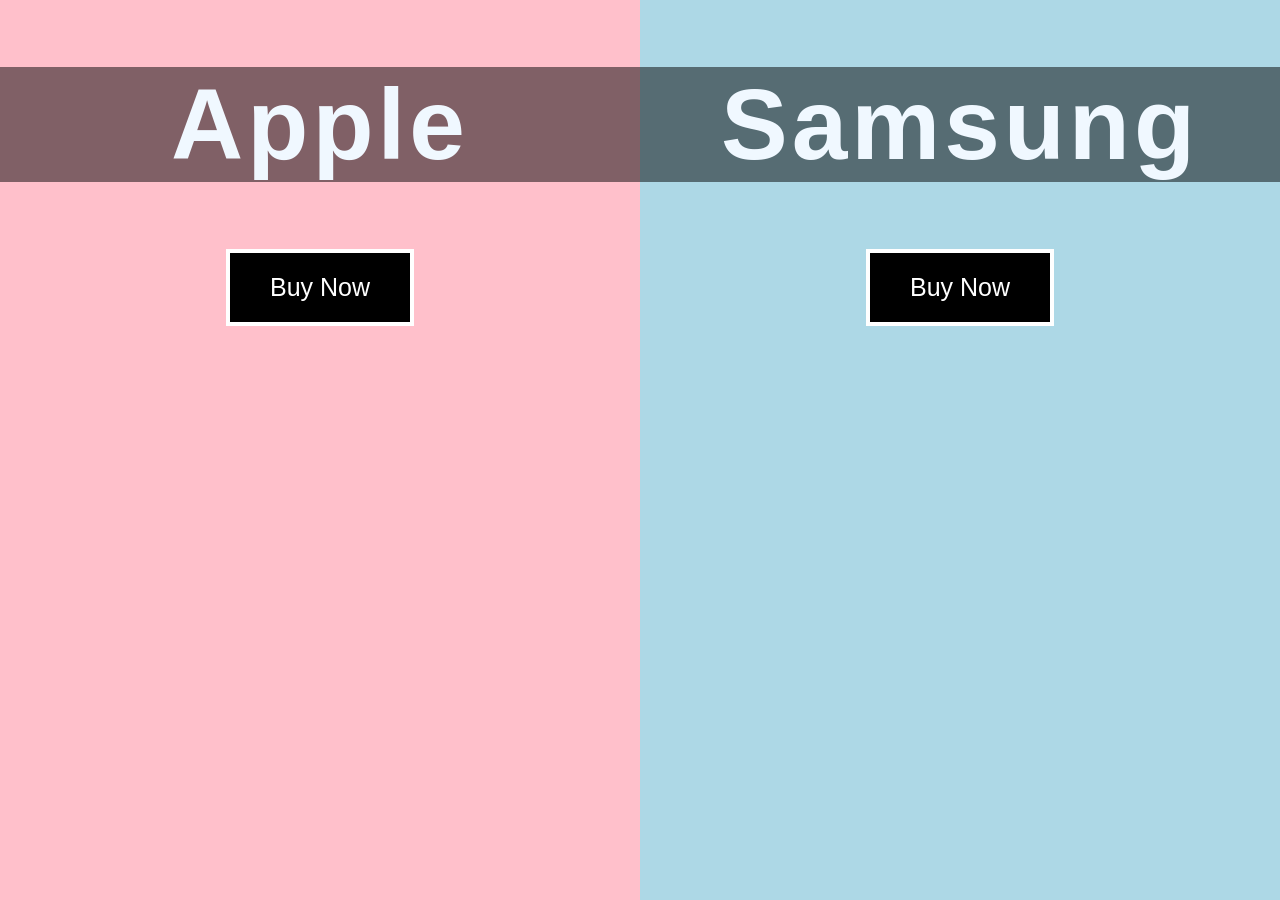
<file: 10-Doubel-Landing-Page/index.html>
<!DOCTYPE html>
<html lang="en">
<head>
    <meta charset="UTF-8">
    <meta name="viewport" content="width=device-width, initial-scale=1.0">
    <title>Double Landing Page</title>
    <link rel="stylesheet" href="style.css">
    <script defer src="index.js"></script>
</head>
<body>
    <div class="container">
        <div class="split left">
            <h1>Apple</h1>
            <button class="btn">Buy Now</button>
        </div>
        <div class="split right">
            <h1>Samsung</h1>
            <button class="btn">Buy Now</button>
        </div>
    </div>
</body>
</html>
</file>
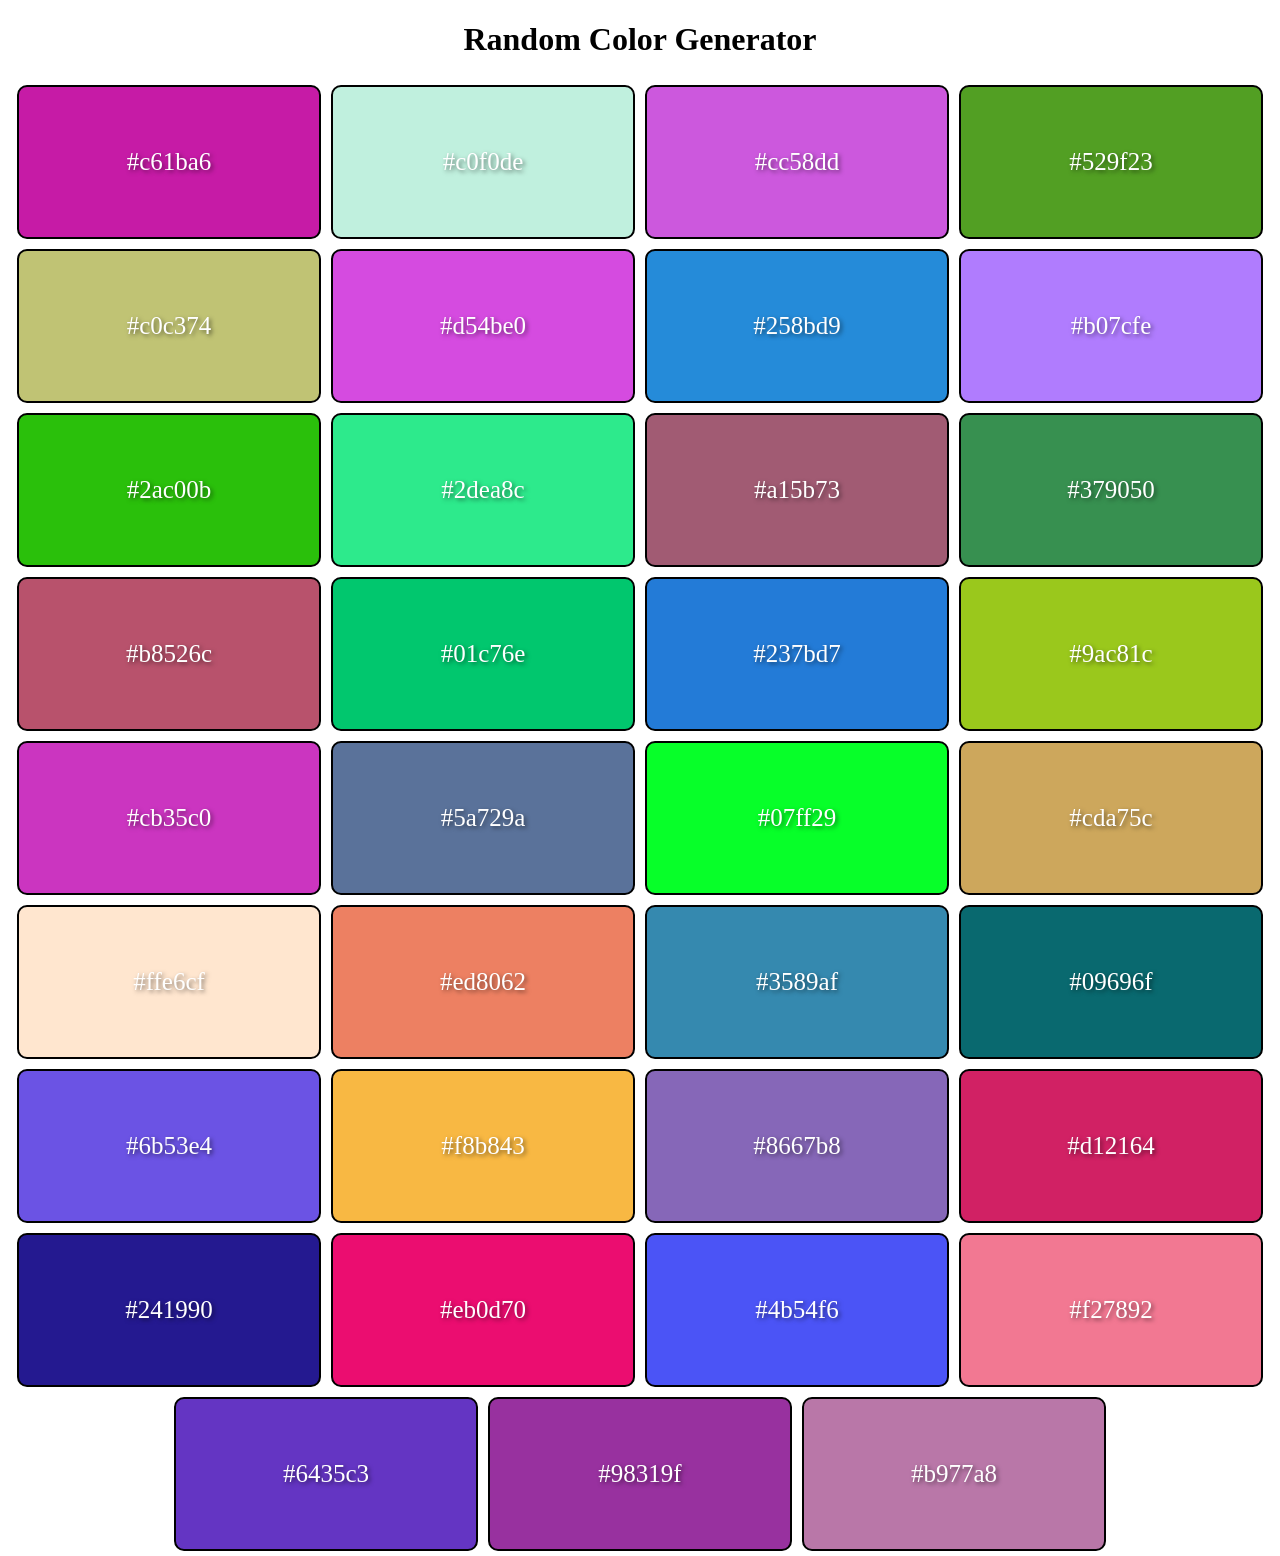
<file: 11_Random_Color_Generator/index.html>
<!DOCTYPE html>
<html lang="en">
<head>
    <meta charset="UTF-8">
    <meta name="viewport" content="width=device-width, initial-scale=1.0">
    <title>Random Color Generator</title>
    <link rel="stylesheet" href="style.css">
    <script defer src="index.js"></script>
</head>
<body>
    <h1>Random Color Generator</h1>
    <div class="container">
        <div class="color-container">#7652a6</div>
        <div class="color-container">#7652a6</div>
        <div class="color-container">#7652a6</div>
        <div class="color-container">#7652a6</div>
        <div class="color-container">#7652a6</div>
    </div>
</body>
</html>
</file>
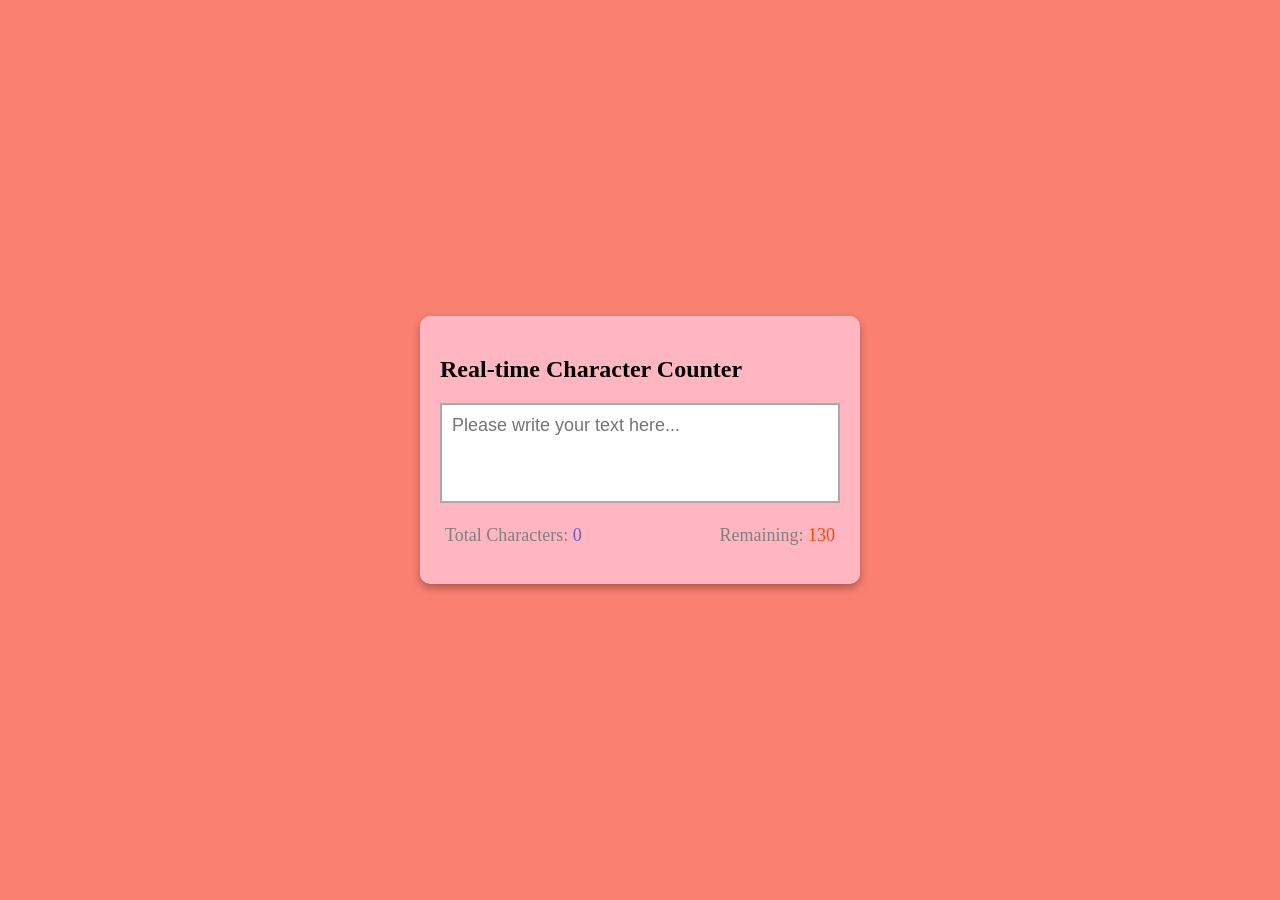
<file: 8_Chracter-Counter/index.html>
<!DOCTYPE html>
<html lang="en">
<head>
    <meta charset="UTF-8">
    <meta name="viewport" content="width=device-width, initial-scale=1.0">
    <title>Character Counter</title>
    <link rel="stylesheet" href="style.css">
    <script defer src="index.js"></script>
</head>
<body>
    <div class="container">
        <h2>Real-time Character Counter</h2>
        <textarea
            id="textarea"
            class="textarea"
            placeholder="Please write your text here..."
            maxlength="130"></textarea>
        <div class="counter-container">
            <p>
                Total Characters: 
                <span
                class="total-counter"
                id="total-counter"
                >
                    0
                </span>
            </p>
            <p>
                Remaining: 
                <span class="remaining-counter"
                id="remaining-counter"
                >
                    50
                </span>
            </p>
        </div>
            
    </div>
    
</body>
</html>
</file>
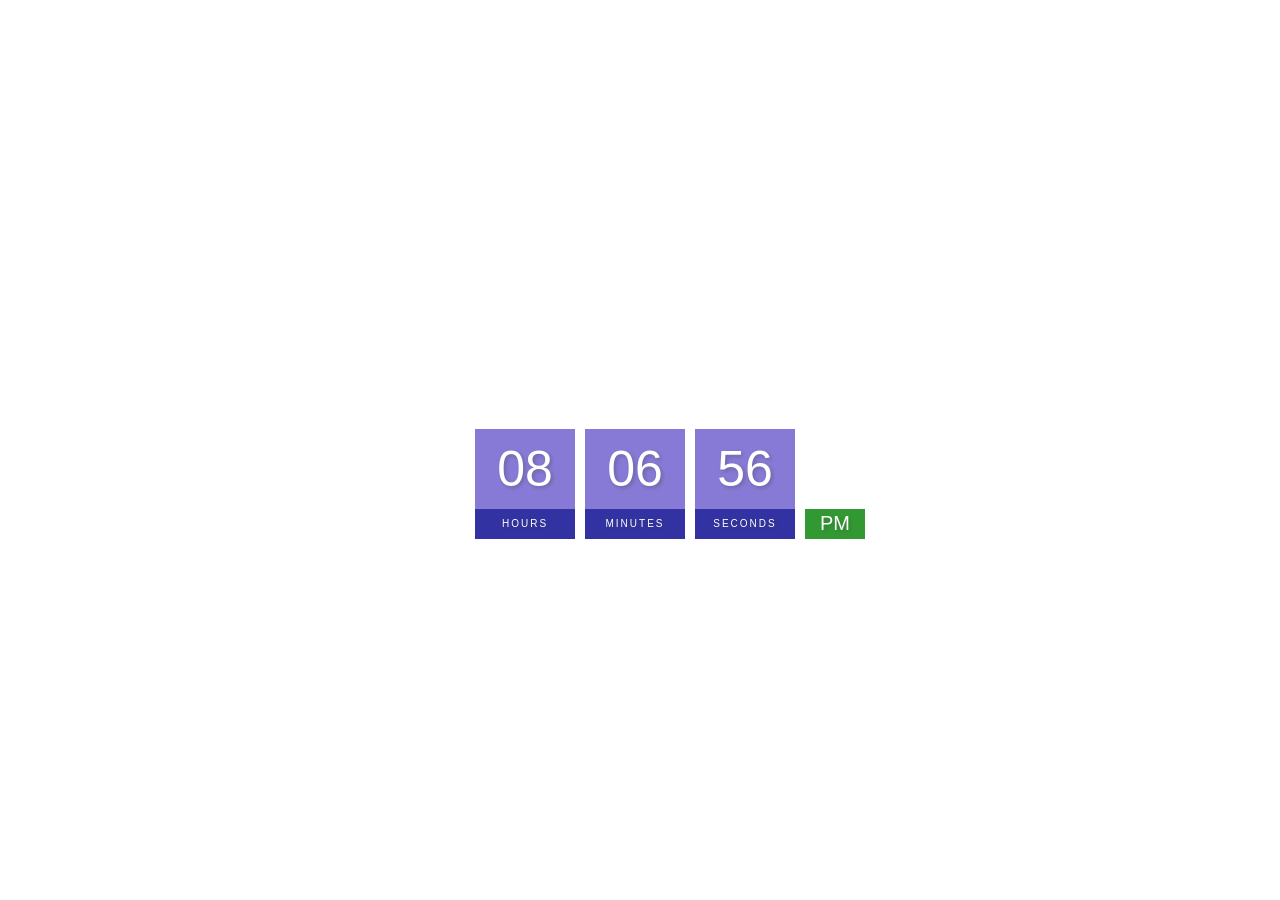
<file: 9_Digital-Clock/index.html>
<!DOCTYPE html>
<html lang="en">
<head>
    <meta charset="UTF-8">
    <meta name="viewport" content="width=device-width, initial-scale=1.0">
    <title>Digital Clock</title>
    <link rel="stylesheet" href="style.css">
    <script defer src="index.js"></script>
</head>
<body>
    <h2>Digital Clock</h2>
        <div class="clock">
        <div>
            <span id="hour">00</span>
            <span class="text">Hours</span>
        </div>
        <div>
            <span id="minutes">00</span>
            <span class="text">Minutes</span>
        </div>
        <div>
            <span id="seconds">00</span>
            <span class="text">Seconds</span>
        </div>
        <div>
            <span id="ampm">AM</span>
        </div>
    </div>
    
</body>
</html>
</file>
<file: 10-Doubel-Landing-Page/style.css>
/* * {
    margin: 0;
    padding: 0;
    box-sizing: border-box;
} */

body {
    margin: 0;
    display: flex;
    justify-content: center;
    height: 100vh;
    align-items: center;
    font-family: Impact, Haettenschweiler, 'Arial Narrow Bold', sans-serif;
}

h1 {
    font-size: 100px;
    backdrop-filter: brightness(.5);
    color: aliceblue;
    letter-spacing: 4px;
}

.btn {
    background-color: black;
    color: white;
    padding: 20px 40px;
    font-size: 25px;
    border: 4px solid;
    cursor: pointer;
    transition: 1s background-color;
}


.btn:hover {
    background-color: white;
    color: black;
}

.split {
    width: 50%;
    height: 100%;
    top: 0;
    overflow: hidden;
}

.split.left {
    background-color: pink;
    position: absolute;
    left: 0;
    background-image: url("https://cdsassets.apple.com/live/7WUAS350/images/tech-specs/iphone-air-hero.png");
    background-size: cover;
    text-align: center;
    transition: width 1s ease-in-out;
}

.split.right {
    text-align: center;
    background-color: lightblue;
    position: absolute;
    right: 0;
    background-image: url("https://image-us.samsung.com/us/smartphones/galaxy-s25-ultra/gallery/images/SCOMPARA-188-BuyPage-S25Ultra-Group-ExclusiveColors-Jadegreen-800x600.jpg");
    background-size: cover;
    transition: width 1s ease-in-out;
}

.active-left .left{
    width: 75%;
}
.active-left .right{
    width: 25%;
}

.active-right .left{
    width: 25%;
}
.active-right .right{
    width: 75%;
}
</file>
<file: 11_Random_Color_Generator/style.css>
body {
    margin: 0;
    font-family: cursive;
}

h1 {
    text-align: center;

}

.container {
    display: flex;
    flex-wrap: wrap;
    justify-content: center;
    
}

.color-container {
    background-color: orange;
    width: 300px;
    height: 150px;
    color: white;
    margin: 5px;
    display: flex;
    justify-content: center;
    align-items: center;
    font-size: 25px;
    text-shadow: 2px 2px 4px rgba(0, 0, 0, .5);
    border: solid black 2px;
    border-radius: 10px;
}
</file>
<file: 8_Chracter-Counter/style.css>
body {
    background-color: salmon;
    display: flex;
    height: 100vh;
    align-items: center;
    justify-content: center;
    font-family: cursive;
    /* box-sizing: border-box; */
    margin: 0;
}

.container {
    padding: 20px;
    box-shadow: 0 4px 8px rgba(0, 0, 0, .3);
    background-color: lightpink;
    border-radius: 10px;
    width: 400px;
    ;
}

.textarea {
    resize: none;
    width: 100%;
    height: 100px;
    font-size: 18px;
    font-family: sans-serif;
    padding: 10px;
    box-sizing: border-box;
    border: solid 2px darkgray;

}

.counter-container {
    display: flex;
    justify-content: space-between;
    padding: 0 5px;
    font-size: 18px;
    color: gray;
}

.total-counter{
    color: slateblue;
}
.remaining-counter{
    color: orangered;
}
</file>
<file: 9_Digital-Clock/style.css>
body{
    font-family: sans-serif;
    margin: 0;
    display: flex;
    flex-direction: column;
    height: 100vh;
    align-items: center;
    justify-content: center;
    background: url(https://media.istockphoto.com/id/607280514/photo/lupins-of-lake-tekapo.webp?a=1&b=1&s=612x612&w=0&k=20&c=vL24S--tf6DsHj0I-jFkDTD-1OCjdePGgGHtLo1bJWg=);
    background-size: cover;
}

h2 {
    text-transform: uppercase;
    letter-spacing: 4px;
    text-align: center;
    color: white;
}
.clock {
    display: flex;
}

.clock div {
    margin: 5px;
    position: relative;
}

.clock span {
    width: 100px;
    height: 80px;
    background-color: slateblue;
    opacity: .8;
    color: white;
    display: flex;
    justify-content: center;
    align-items: center;
    font-size: 50px;
    text-shadow: 2px 2px 4px rgba(0, 0, 0, .3);
}

.clock .text {
    font-size: 10px;
    height: 30px;
    text-transform: uppercase;
    letter-spacing: 2px;
    background-color: darkblue;
    opacity: 0.8;
}

.clock #ampm {
    position: absolute;
    bottom: 0;
    width: 60px;
    height: 30px;
    font-size: 20px;
    background-color: green;
}
</file>
